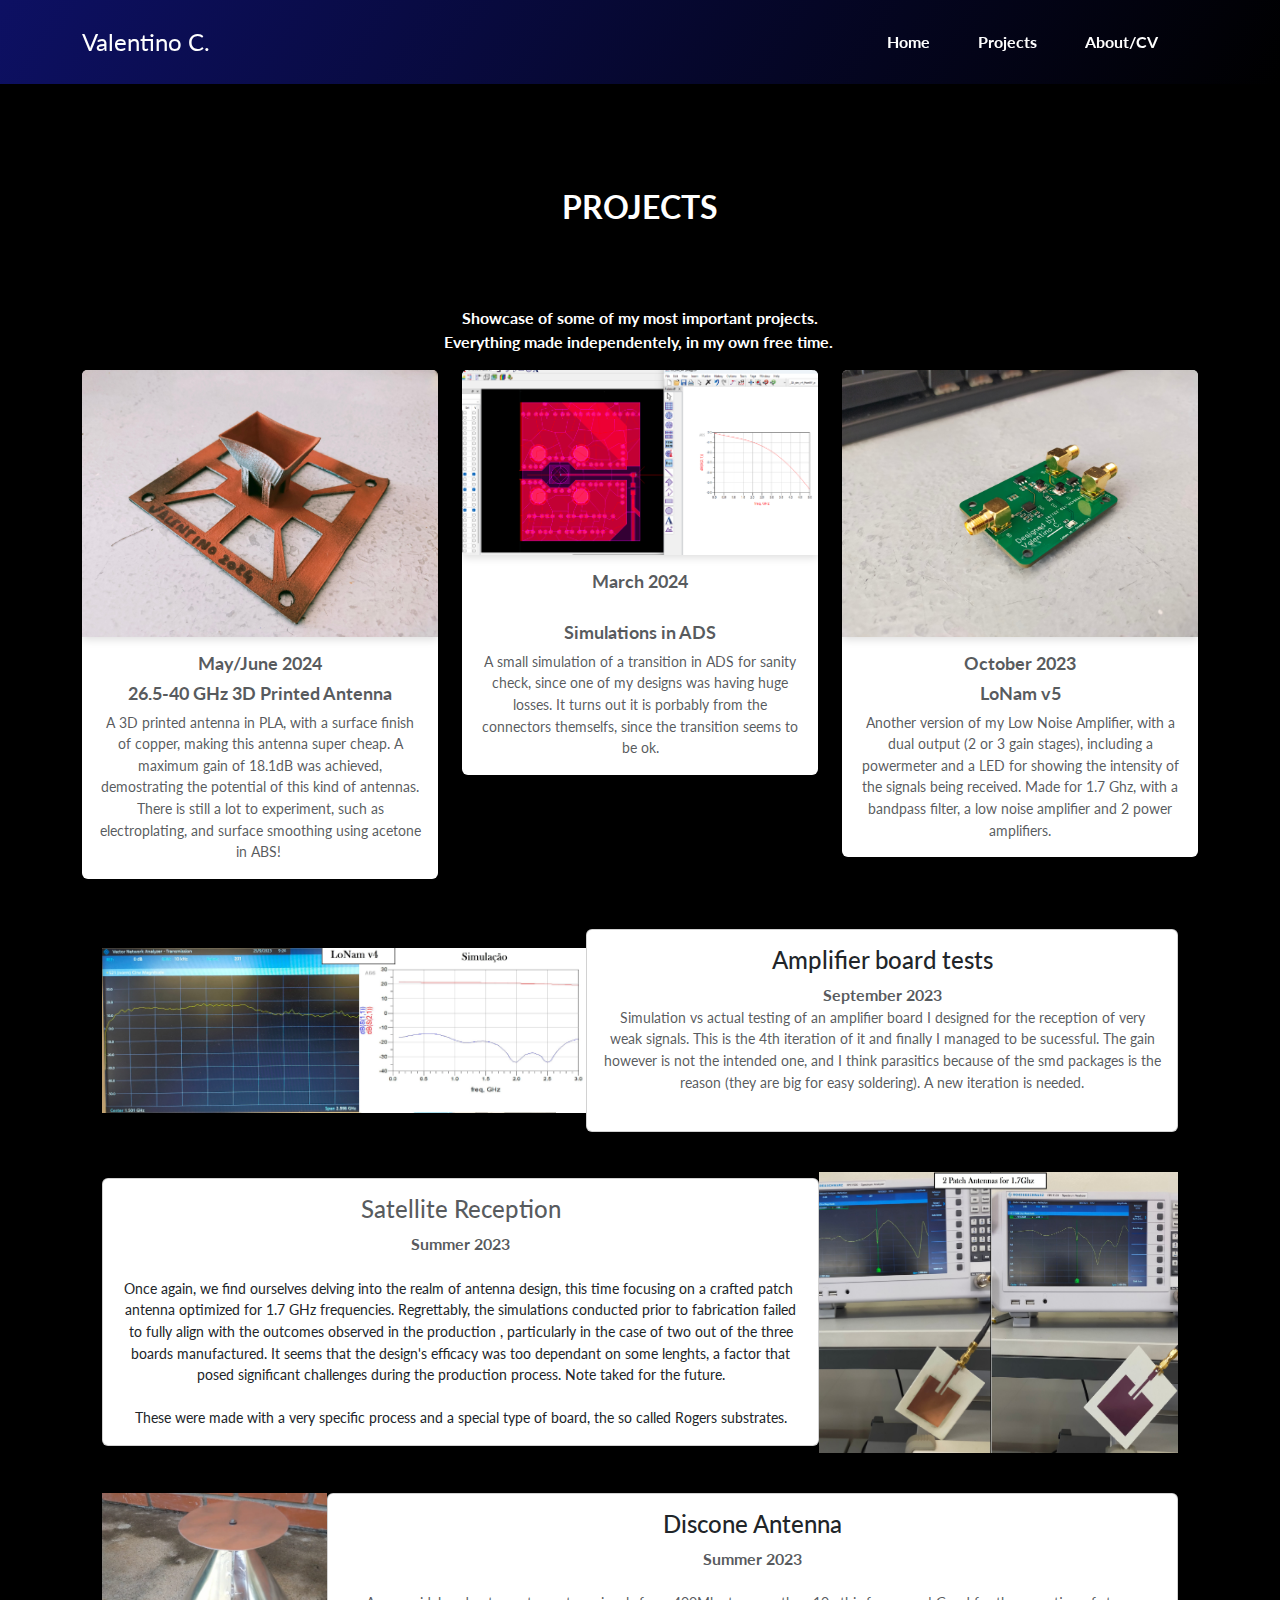
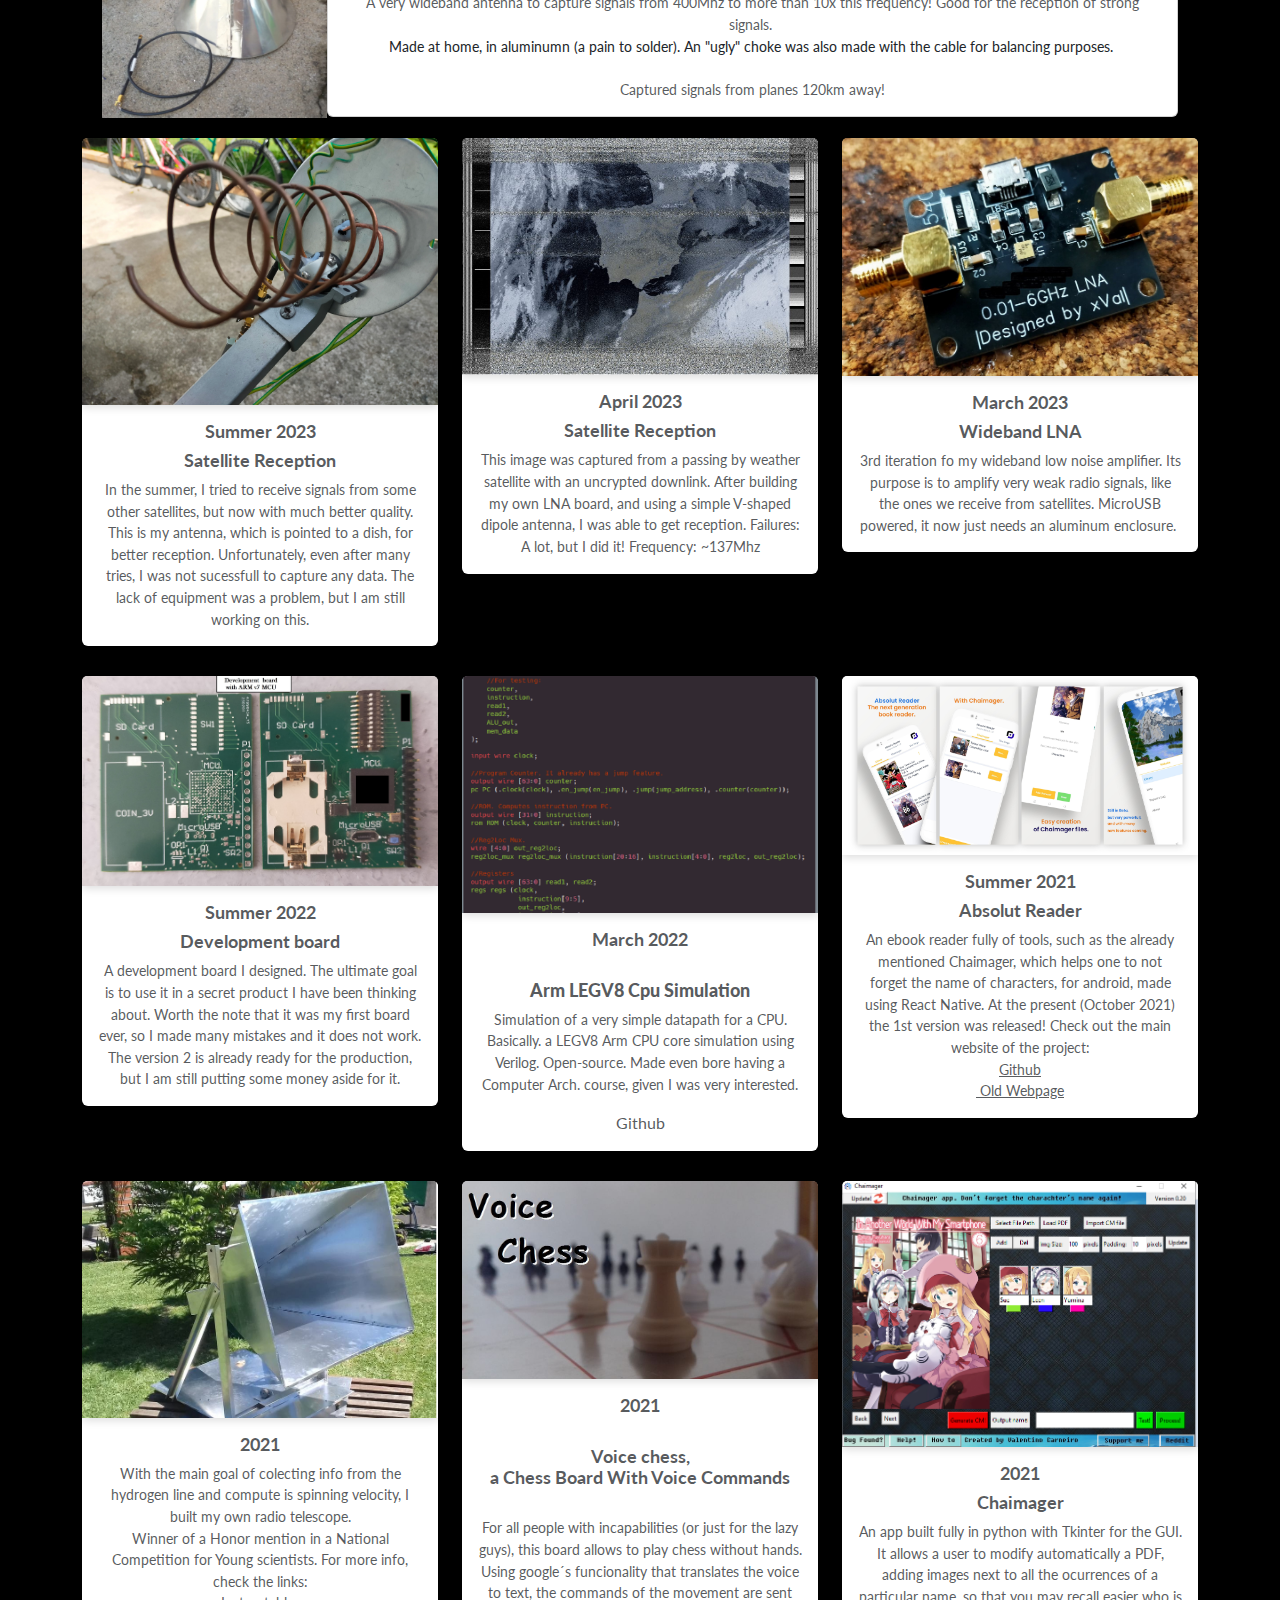
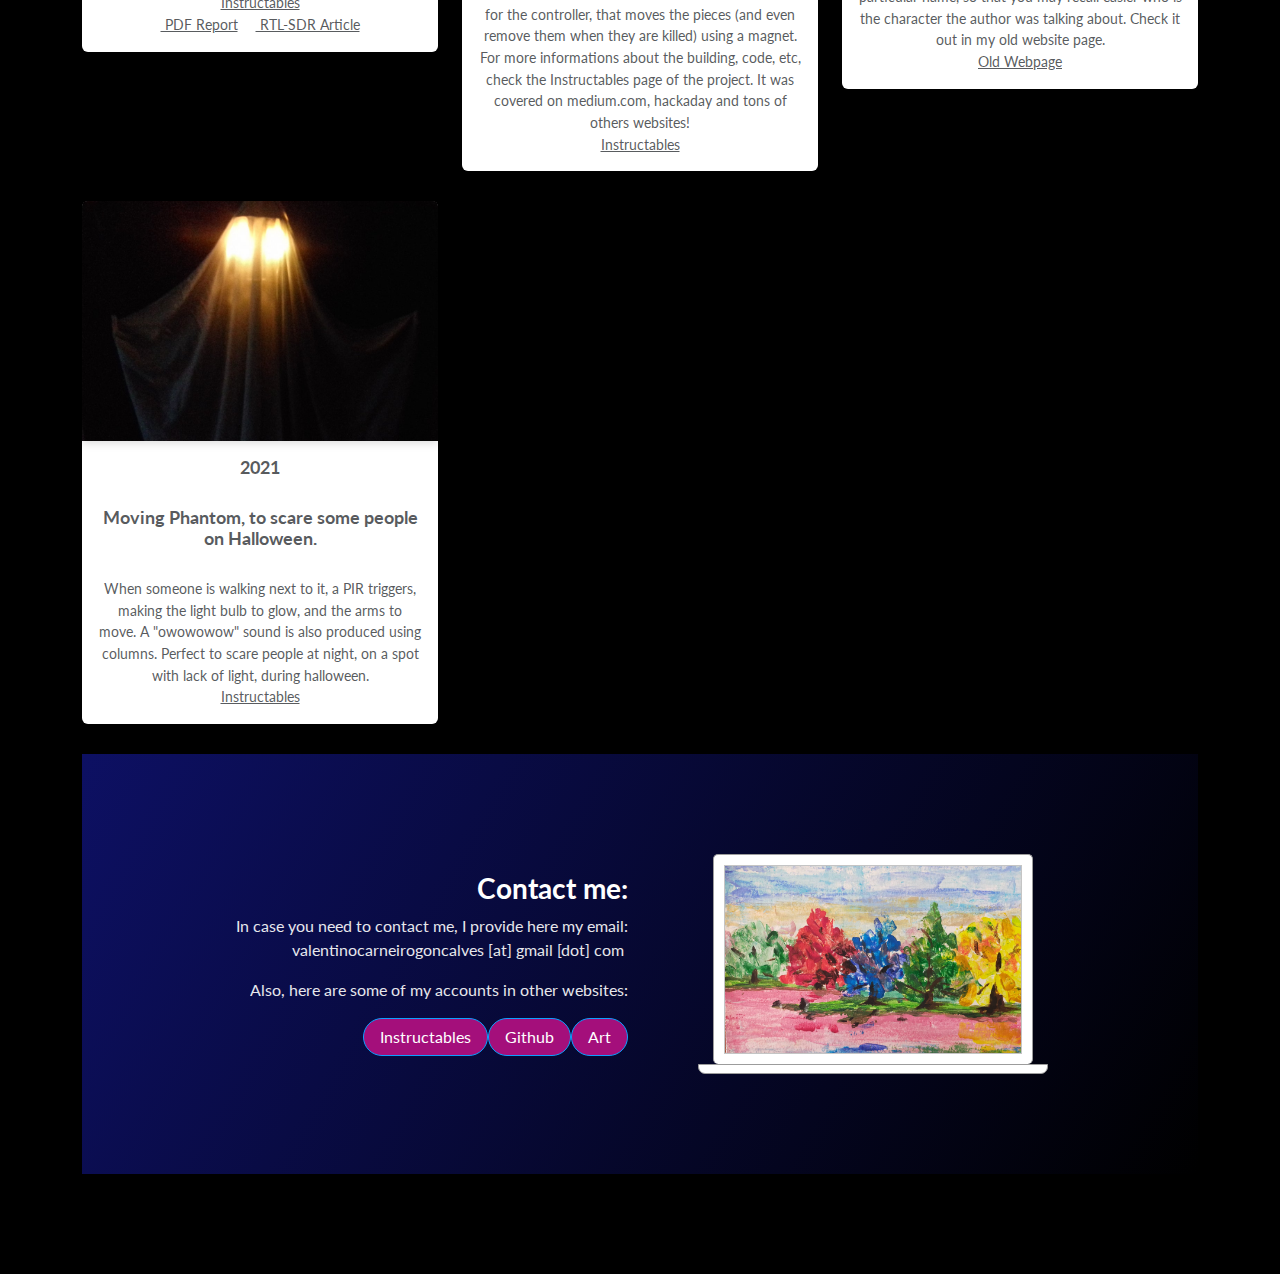
<file: projects.html>
<!DOCTYPE html><html data-bs-theme="light"><head>
<!-- Google tag (gtag.js) -->
<script async src="https://www.googletagmanager.com/gtag/js?id=G-V89C77KK2M"></script>
<script>
  window.dataLayer = window.dataLayer || [];
  function gtag(){dataLayer.push(arguments);}
  gtag('js', new Date());

  gtag('config', 'G-V89C77KK2M');
</script>
<meta charset="utf-8"><meta name="viewport" content="width=device-width, initial-scale=1.0, shrink-to-fit=no"><title>Projects - Brand</title><link rel="icon" type="image/jpeg" sizes="1030x967" href="assets/img/avatars/avatar.jpg"><link rel="icon" type="image/jpeg" sizes="1030x967" href="assets/img/avatars/avatar.jpg" media="(prefers-color-scheme: dark)"><link rel="icon" type="image/jpeg" sizes="1030x967" href="assets/img/avatars/avatar.jpg"><link rel="icon" type="image/jpeg" sizes="1030x967" href="assets/img/avatars/avatar.jpg" media="(prefers-color-scheme: dark)"><link rel="icon" type="image/jpeg" sizes="1030x967" href="assets/img/avatars/avatar.jpg"><link rel="icon" type="image/jpeg" sizes="1030x967" href="assets/img/avatars/avatar.jpg"><link rel="icon" type="image/jpeg" sizes="1030x967" href="assets/img/avatars/avatar.jpg"><link rel="stylesheet" href="assets/bootstrap/css/bootstrap.min.css"><link rel="stylesheet" href="https://fonts.googleapis.com/css?family=Lato:300,400,700&amp;display=swap"><link rel="stylesheet" href="assets/css/styles.min.css"></head><body><nav class="navbar navbar-expand-lg fixed-top bg-white portfolio-navbar gradient navbar-dark"><div class="container"><a class="navbar-brand logo" href="#">Valentino C.&nbsp;</a><button data-bs-toggle="collapse" class="navbar-toggler" data-bs-target="#navbarNav"><span class="visually-hidden">Toggle navigation</span><span class="navbar-toggler-icon"></span></button><div class="collapse navbar-collapse" id="navbarNav"><ul class="navbar-nav ms-auto"><li class="nav-item"><a class="nav-link" href="index.html">Home</a></li><li class="nav-item"><a class="nav-link active" href="projects.html">Projects</a></li><li class="nav-item"><a class="nav-link" href="https://xvalme.github.io/curriculum.pdf">About/CV</a></li></ul></div></div></nav><main class="page projects-page" style="background-color: black;"><section class="portfolio-block projects-cards"><div class="container"><div class="heading"><h2 style="color: white;">Projects</h2></div><p style="text-align: center;color: white;"><strong>Showcase of some of my most important projects.</strong><br><strong>Everything made independentely, in my own free time.&nbsp;</strong></p><div class="row"><div class="col-md-6 col-lg-4"><div class="card border-0"><a href="#"><img class="card-img-top scale-on-hover" src="assets/img/nature/IMG20240626175155.jpg" alt="Card Image"></a><div class="card-body"><h6><a href="#">May/June 2024</a></h6><h6><a href="#">26.5-40 GHz 3D Printed Antenna</a></h6><p class="text-muted card-text">A 3D printed antenna in PLA, with a surface finish of copper, making this antenna super cheap. A maximum gain of 18.1dB was achieved, demostrating the potential of this kind of antennas. There is still a lot to experiment, such as electroplating, and surface smoothing using acetone in ABS!&nbsp;</p></div></div></div><div class="col-md-6 col-lg-4"><div class="card border-0"><a href="#"><img class="card-img-top scale-on-hover" src="assets/img/nature/Screenshot%202024-02-08%20100841.png" alt="Card Image"></a><div class="card-body"><h6><a href="#">March 2024</a></h6><h6><a href="#"><br>Simulations in ADS</a></h6><p class="text-muted card-text">A small simulation of a transition in ADS for sanity check, since one of my designs was having huge losses. It turns out it is porbably from the connectors themselfs, since the transition seems to be ok.</p></div></div></div><div class="col-md-6 col-lg-4"><div class="card border-0"><a href="#"><img class="card-img-top scale-on-hover" src="assets/img/nature/IMG20240428143746.jpg" alt="Card Image"></a><div class="card-body"><h6><a href="#">October 2023</a></h6><h6><a href="#">LoNam v5</a></h6><p class="text-muted card-text">Another version of my Low Noise Amplifier, with a dual output (2 or 3 gain stages), including a powermeter and a LED for showing the intensity of the signals being received. Made for 1.7 Ghz, with a bandpass filter, a low noise amplifier and 2 power amplifiers.</p></div></div></div></div><div class="row" style="margin: 0px;padding: 20px;background: #000000;"><div class="col-12 col-sm-12 col-md-6 col-lg-4 col-xl-4" style="padding: 0px;margin: auto;width: 45%;"><img class="card-img-top scale-on-hover" src="assets/img/nature/LoNam%20v4.jpg" alt="Card Image" style="/*height: 18vh;*//*align-self: center;*/margin: auto;"></div><div class="w-100 d-sm-block d-md-none d-lg-none d-xl-none"></div><div class="col" style="padding:0px;"><div class="card" style="margin-bottom: 0;"><div class="card-body" style="/*min-height: 18vh;*/"><h4 class="card-title">Amplifier board tests</h4><a href="#"><strong>September 2023</strong></a><p class="card-text"><span style="color: rgba(33, 37, 41, 0.75);">Simulation vs actual testing of an amplifier board I designed for the reception of very weak signals. This is the 4th iteration of it and finally I managed to be sucessful. The gain however is not the intended one, and I think parasitics because of the smd packages is the reason (they are big for easy soldering). A new iteration is needed.</span><br><br></p></div></div></div></div><div class="row" style="margin:0px;padding:20px;"><div class="col" style="padding: 0px;margin: auto;"><div class="card" style="margin-bottom: 0;margin: auto;"><div class="card-body" style="/*min-height: 18vh;*/margin: auto;"><h4 class="card-title"><a href="#"><span style="color: var(--bs-secondary-color);">Satellite Reception</span></a></h4><a href="#"><strong>Summer 2023</strong></a><p class="card-text"><br>Once again, we find ourselves delving into the realm of antenna design, this time focusing on a crafted patch&nbsp; antenna optimized for 1.7 GHz frequencies. Regrettably, the simulations conducted prior to fabrication failed to fully align with the outcomes observed in the production , particularly in the case of two out of the three boards manufactured. It seems that the design's efficacy was too dependant on some lenghts, a factor that posed significant challenges during the production process. Note taked for the future.<br><br> These were made with a very specific process and a special type of board, the so called Rogers substrates.</p></div></div></div><div class="w-100 d-sm-block d-md-none d-lg-none d-xl-none"></div><div class="col-12 col-sm-12 col-md-6 col-lg-4 col-xl-4" style="padding: 0px;margin: auto;"><img class="card-img-top scale-on-hover" src="assets/img/nature/PatchAntennas.jpg" alt="Card Image" width="359" height="281"></div></div><div class="row" style="margin:0px;padding:20px;"><div class="col-12 col-sm-12 col-md-6 col-lg-4 col-xl-4" style="padding: 0px;margin: auto;width: 25vh;/*height: 10v;*/"><img class="card-img-top scale-on-hover" src="assets/img/nature/Sem%20título.jpg" alt="Card Image" width="359" height="366" style="height: 25vh;"></div><div class="w-100 d-sm-block d-md-none d-lg-none d-xl-none"></div><div class="col" style="padding: 0px;margin: auto;"><div class="card" style="margin-bottom: 0;"><div class="card-body" style="/*min-height: 18vh;*/"><h4 class="card-title">Discone Antenna</h4><a href="#"><strong>Summer 2023</strong></a><p class="card-text"><br><span style="color: rgba(33, 37, 41, 0.75);">A very wideband antenna to capture signals from 400Mhz to more than 10x this frequency! Good for the reception of strong signals.&nbsp;</span><br>Made at home, in aluminumn (a pain to solder). An "ugly" choke was also made with the cable for balancing purposes.&nbsp;<br><br><span style="color: rgba(33, 37, 41, 0.75);">Captured signals from planes 120km away!</span></p></div></div></div></div><div class="row"><div class="col-md-6 col-lg-4"><div class="card border-0"><a href="#"><img class="card-img-top scale-on-hover" src="assets/img/nature/helix.webp" alt="Card Image"></a><div class="card-body"><h6><a href="#">Summer 2023</a></h6><h6><a href="#">Satellite Reception</a></h6><p class="text-muted card-text">In the summer, I tried to receive signals from some other satellites, but now with much better quality. This is my antenna, which is pointed to a dish, for better reception. Unfortunately, even after many tries, I was not sucessfull to capture any data. The lack of equipment was a problem, but I am still working on this.</p></div></div></div><div class="col-md-6 col-lg-4"><div class="card border-0"><a href="#"><img class="card-img-top scale-on-hover" src="assets/img/nature/23Abril07-1a%20Cortada.jpg" alt="Card Image"></a><div class="card-body"><h6><a href="#">April 2023</a></h6><h6><a href="#">Satellite Reception</a></h6><p class="text-muted card-text">This image was captured from a passing by weather satellite with an uncrypted downlink. After building my own LNA board, and using a simple V-shaped dipole antenna, I was able to get reception. Failures: A lot, but I did it! Frequency: ~137Mhz</p></div></div></div><div class="col-md-6 col-lg-4"><div class="card border-0"><a href="#"><img class="card-img-top scale-on-hover" src="assets/img/nature/IMG_20230328_174841.jpg" alt="Card Image"></a><div class="card-body"><h6><a href="#">March 2023</a></h6><h6><a href="#">Wideband LNA</a></h6><p class="text-muted card-text">3rd iteration fo my wideband low noise amplifier. Its purpose is to amplify very weak radio signals, like the ones we receive from satellites. MicroUSB powered, it now just needs an aluminum enclosure.&nbsp;</p></div></div></div><div class="col-md-6 col-lg-4"><div class="card border-0"><a href="#"><img class="card-img-top scale-on-hover" src="assets/img/nature/dev_board.jpg" alt="Card Image"></a><div class="card-body"><h6><a href="#">Summer 2022</a></h6><h6><a href="#">Development board</a></h6><p class="text-muted card-text">A development board I designed. The ultimate goal is to use it in a secret product I have been thinking about. Worth the note that it was my first board ever, so I made many mistakes and it does not work. The version 2 is already ready for the production, but I am still putting some money aside for it.</p></div></div></div><div class="col-md-6 col-lg-4"><div class="card border-0"><a href="#"><img class="card-img-top scale-on-hover" src="assets/img/nature/cpu.png" alt="Card Image"></a><div class="card-body"><h6><a href="#">March 2022</a></h6><h6><a href="#"><br><strong>Arm LEGV8 Cpu Simulation</strong></a></h6><p class="text-muted card-text">Simulation of a very simple datapath for a CPU. Basically. a LEGV8 Arm CPU core simulation using Verilog. Open-source. Made even bore having a Computer Arch. course, given I was very interested.</p><a href="https://github.com/xvalme/Arm-Legv8-CPU">Github</a></div></div></div><div class="col-md-6 col-lg-4"><div class="card border-0"><a href="#"><img class="card-img-top scale-on-hover" src="assets/img/nature/Presentation.jpg" alt="Card Image"></a><div class="card-body"><h6><a href="#">Summer 2021</a></h6><h6><a href="#">Absolut Reader</a></h6><p class="text-muted card-text">An ebook reader fully of tools, such as the already mentioned Chaimager, which helps one to not forget the name of characters, for android, made using React Native. At the present (October 2021) the 1st version was released! Check out the main website of the project: <br><a href="https://github.com/xvalme/absolutreader">Github</a><br><a href="/AbsolutReader">&nbsp;Old Webpage</a></p></div></div></div><div class="col-md-6 col-lg-4"><div class="card border-0"><a href="#"><img class="card-img-top scale-on-hover" src="assets/img/nature/as-1.jpg" alt="Card Image"></a><div class="card-body"><h6><a href="#">2021</a></h6><p class="text-muted card-text">With the main goal of colecting info from the hydrogen line and compute is spinning velocity, I built my own radio telescope.<br>Winner of a Honor mention in a National Competition for Young scientists. For more info, check the links:<br><a href="https://www.instructables.com/id/Automated-Radio-Telescope/">Instructables</a><br><a href="https://xvalme.github.io/hydrogen.pdf" style="padding: 1vh;">&nbsp;PDF Report</a><a href="https://www.rtl-sdr.com/building-a-motorized-hydrogen-line-radio-telescope-with-a-diy-horn-antenna-drill-motor-and-rtl-sdr/" style="padding: 1vh;">&nbsp;RTL-SDR Article</a></p></div></div></div><div class="col-md-6 col-lg-4"><div class="card border-0"><a href="#"><img class="card-img-top scale-on-hover" src="assets/img/nature/FIPHZLSJZQU3ZBA.jpg" alt="Card Image"></a><div class="card-body"><h6><a href="#">2021</a></h6><h6><a href="#"><br>Voice chess,<br>													a Chess Board With Voice Commands</a></h6><p class="text-muted card-text"><br>For all people with incapabilities (or just for the lazy guys), this board allows to play chess without hands. Using google´s funcionality that translates the voice to text, the commands of the movement are sent for the controller, that moves the pieces (and even remove them when they are killed) using a magnet. For more informations about the building, code, etc, check the Instructables page of the project. It was covered on medium.com, hackaday and tons of others websites!<br><a href="https://www.instructables.com/id/Voice-chess-a-Chess-Board-With-Voice-Commands-1/">Instructables</a></p></div></div></div><div class="col-md-6 col-lg-4"><div class="card border-0"><a href="#"><img class="card-img-top scale-on-hover" src="assets/img/nature/ScreenShot.png" alt="Card Image"></a><div class="card-body"><h6><a href="#">2021</a></h6><h6><a href="#">Chaimager</a></h6><p class="text-muted card-text">An app built fully in python with Tkinter for the GUI. It allows a user to modify automatically a PDF, adding images next to all the ocurrences of a particular name, so that you may recall easier who is the character the author was talking about. Check it out in my old website page.<br><a href="&quot;ChaiMager Project.html&quot;">Old Webpage</a></p></div></div></div><div class="col-md-6 col-lg-4"><div class="card border-0"><a href="#"><img class="card-img-top scale-on-hover" src="assets/img/nature/F5D3LKIK2RKMJQ3.jpg" alt="Card Image"></a><div class="card-body"><h6><a href="#">2021</a></h6><h6><a href="#"><br>Moving Phantom, to scare some people on Halloween.<br><br></a></h6><p class="text-muted card-text">When someone is walking next to it, a PIR triggers, making the light bulb to glow, and the arms to move. A "owowowow" sound is also produced using columns. Perfect to scare people at night, on a spot with lack of light, during halloween.<br><a href="https://www.instructables.com/id/Moving-Phantom/">Instructables</a></p></div></div></div></div><section class="portfolio-block website gradient"><div class="container"><div class="row align-items-center"><div class="col-md-12 col-lg-5 offset-lg-1 text"><h3>Contact me:</h3><p>In case you need to contact me, I provide here my email:<br>valentinocarneirogoncalves [at] gmail [dot] com&nbsp;</p><p>Also, here are some of my accounts in other websites:</p><button class="btn btn-primary" id="a" type="button" style="background: #a40f7b;"><a href="https://www.instructables.com/member/diyguypt/" style="color: white;text-decoration: initial;">Instructables</a></button><button class="btn btn-primary" id="a-2" type="button" style="background: #a40f7b;"><a href="https://github.com/xvalme" style="color: white;text-decoration: initial;">Github</a></button><button class="btn btn-primary" id="a-1" type="button" style="background: #a40f7b;"><a href="https://www.deviantart.com/xvalme" style="color: white;text-decoration: initial;">Art</a></button></div><div class="col-md-12 col-lg-5"><div class="portfolio-laptop-mockup"><div class="screen"><div class="screen-content" style="background-image: url(&quot;assets/img/tech/dfqcke5-09bef569-9ab4-477b-a98e-5de3b371c833.jpg&quot;);"></div></div><div class="keyboard"></div></div></div></div></div></section></div></section></main><script src="assets/bootstrap/js/bootstrap.min.js"></script><script src="assets/js/script.min.js"></script></body></html>
</file>
<file: assets/css/styles.min.css>
.text-center.your-text{padding-top:190px;color:#000;font-family:roboto}.btn-primary.focus,.btn-primary:focus,.btn-primary:not(:disabled):not(.disabled).active:focus,.btn-primary:not(:disabled):not(.disabled):active:focus,.show>.btn-primary.dropdown-toggle:focus{box-shadow:0 0 0 .2rem rgba(38,143,255,0)}.btn-primary:not(:disabled):not(.disabled).active,.btn-primary:not(:disabled):not(.disabled):active,.show>.btn-primary.dropdown-toggle{color:#000;background-color:#fff;border-color:rgba(0,92,191,0)}.btn-primary:hover{color:#000;background-color:#fff;border-color:rgba(0,98,204,0)}.grad-text{color:#000}#gradient{width:100%;padding:0;margin:0;height:600px;max-height:600px}.add{background:#282828;padding:10px 50px;font-size:18px;color:#fff;border:none;border-radius:300px;display:block;margin:50px auto}.add:hover{background:#fff;padding:10px 50px;font-size:18px;color:#000;border:none;border-radius:300px;display:block;margin:50px auto}.blinking{font-size:70px;animation:1.2s infinite blinkingText}.cd-words-wrapper{display:inline-block;position:relative;text-align:left;font-size:70px}.cd-words-wrapper b{display:inline-block;position:absolute;white-space:nowrap;left:0;top:0}.blc{font-size:70px}.carousel,.cd-words-wrapper b.is-visible{position:relative}.cd-headline.clip span{display:inline-block;padding:.2em 0}.cd-headline.clip .cd-words-wrapper{overflow:hidden;vertical-align:top}.cd-headline.clip b{opacity:0}.cd-headline b.is-visible{opacity:1;font-weight:900}.blc,.is-visible{color:gery}.animated-text{transform:scale(.5)}@media (min-width:768px){.animated-text{transform:scale(1.2)}}@media (max-width:576px){.animated-text{transform:scale(.3);white-space:nowrap}}.noSelect{pointer-events:none}.carousel-item-next,.carousel-item-prev{position:absolute;top:0}.carousel-item-next.carousel-item-left,.carousel-item-prev.carousel-item-right{transform:translateX(0)}.active.carousel-item-right,.carousel-item-next{transform:translateX(100%)}.active.carousel-item-left,.carousel-item-prev{transform:translateX(-100%)}.carousel-indicators li::before{position:absolute;top:-10px;left:0;display:inline-block;width:100%;height:10px;content:""}.carousel-indicators li::after{position:absolute;bottom:-10px;left:0;display:inline-block;width:100%;height:10px;content:""}.carousel-inner{position:relative;width:100%;overflow:hidden}.carousel-item{position:relative;display:none;align-items:center;width:100%;transition:transform .6s;backface-visibility:hidden;perspective:1000px}.carousel-item-next,.carousel-item-prev,.carousel-item.active{display:block}.carousel-control-next,.carousel-control-prev{position:absolute;top:0;bottom:0;display:flex;align-items:center;justify-content:center;width:15%;color:#fff;text-align:center;opacity:.5}.carousel-control-next:focus,.carousel-control-next:hover,.carousel-control-prev:focus,.carousel-control-prev:hover{color:#fff;text-decoration:none;outline:0;opacity:.9}.carousel-control-prev{left:0}.carousel-control-next{right:0}.carousel-control-next-icon,.carousel-control-prev-icon{display:inline-block;width:20px;height:20px;background:center center/100% 100% no-repeat}.carousel-control-prev-icon{background-image:url("data:image/svg+xml;charset=utf8,%3Csvg xmlns='http://www.w3.org/2000/svg' fill='%23fff' viewBox='0 0 8 8'%3E%3Cpath d='M4 0l-4 4 4 4 1.5-1.5-2.5-2.5 2.5-2.5-1.5-1.5z'/%3E%3C/svg%3E")}.carousel-control-next-icon{background-image:url("data:image/svg+xml;charset=utf8,%3Csvg xmlns='http://www.w3.org/2000/svg' fill='%23fff' viewBox='0 0 8 8'%3E%3Cpath d='M1.5 0l-1.5 1.5 2.5 2.5-2.5 2.5 1.5 1.5 4-4-4-4z'/%3E%3C/svg%3E")}.carousel-indicators{position:absolute;right:0;bottom:10px;left:0;z-index:15;display:flex;justify-content:center;padding-left:0;margin-right:15%;margin-left:15%;list-style:none}.carousel-indicators li{position:relative;flex:0 1 auto;width:30px;height:3px;margin-right:3px;margin-left:3px;text-indent:-999px;background-color:rgba(255,255,255,.5)}.carousel-indicators .active{background-color:#fff}.carousel-caption{position:absolute;right:15%;bottom:20px;left:15%;z-index:10;padding-top:20px;padding-bottom:20px;color:#fff;text-align:center}.pika-single{z-index:9999;display:block;position:relative;color:#333;background:#fff;border:1px solid #ccc;border-bottom-color:#bbb;font-family:"Helvetica Neue",Helvetica,Arial,sans-serif}.pika-single:after,.pika-single:before{content:" ";display:table}.pika-single:after{clear:both}.pika-single.is-hidden{display:none}.pika-single.is-bound{position:absolute;box-shadow:0 5px 15px -5px rgba(0,0,0,.5)}.pika-lendar{float:left;width:240px;margin:8px}.pika-title{position:relative;text-align:center}.pika-label{display:inline-block;position:relative;z-index:9999;overflow:hidden;margin:0;padding:5px 3px;font-size:14px;line-height:20px;font-weight:700;background-color:#fff}.pika-title select{cursor:pointer;position:absolute;z-index:9998;margin:0;left:0;top:5px;opacity:0}.pika-next,.pika-prev{display:block;cursor:pointer;position:relative;outline:0;border:0;padding:0;width:20px;height:30px;text-indent:20px;white-space:nowrap;overflow:hidden;background-color:transparent;background-position:center center;background-repeat:no-repeat;background-size:75% 75%;opacity:.5}.pika-next:hover,.pika-prev:hover{opacity:1}.is-rtl .pika-next,.pika-prev{float:left;background-image:url([data-uri])}.is-rtl .pika-prev,.pika-next{float:right;background-image:url([data-uri])}.pika-next.is-disabled,.pika-prev.is-disabled{cursor:default;opacity:.2}.pika-select{display:inline-block}.pika-table{width:100%;border-collapse:collapse;border-spacing:0;border:0}.pika-table td,.pika-table th{width:14.285714285714286%;padding:0}.pika-table th{color:#999;font-size:12px;line-height:25px;font-weight:700;text-align:center}.pika-button{cursor:pointer;display:block;box-sizing:border-box;-moz-box-sizing:border-box;outline:0;border:0;margin:0;width:100%;padding:5px;color:#666;font-size:12px;line-height:15px;text-align:right;background:#f5f5f5}.pika-week{font-size:11px;color:#999}.is-today .pika-button{color:#3af;font-weight:700}.has-event .pika-button,.is-selected .pika-button{color:#fff;font-weight:700;background:#3af;box-shadow:inset 0 1px 3px #178fe5;border-radius:3px}.has-event .pika-button{background:#005da9;box-shadow:inset 0 1px 3px #0076c9}.is-disabled .pika-button,.is-inrange .pika-button{background:#d5e9f7}.is-startrange .pika-button{color:#fff;background:#6cb31d;box-shadow:none;border-radius:3px}.is-endrange .pika-button{color:#fff;background:#3af;box-shadow:none;border-radius:3px}.is-disabled .pika-button{pointer-events:none;cursor:default;color:#999;opacity:.3}.is-outside-current-month .pika-button{color:#999;opacity:.3}.is-selection-disabled{pointer-events:none;cursor:default}.pika-button:hover,.pika-row.pick-whole-week:hover .pika-button{color:#fff;background:#ff8000;box-shadow:none;border-radius:3px}.pika-table abbr{border-bottom:none;cursor:help}.gradient{background:linear-gradient(120deg,#0d1063,#000);color:#fff}body{background:#fffce6}
</file>
